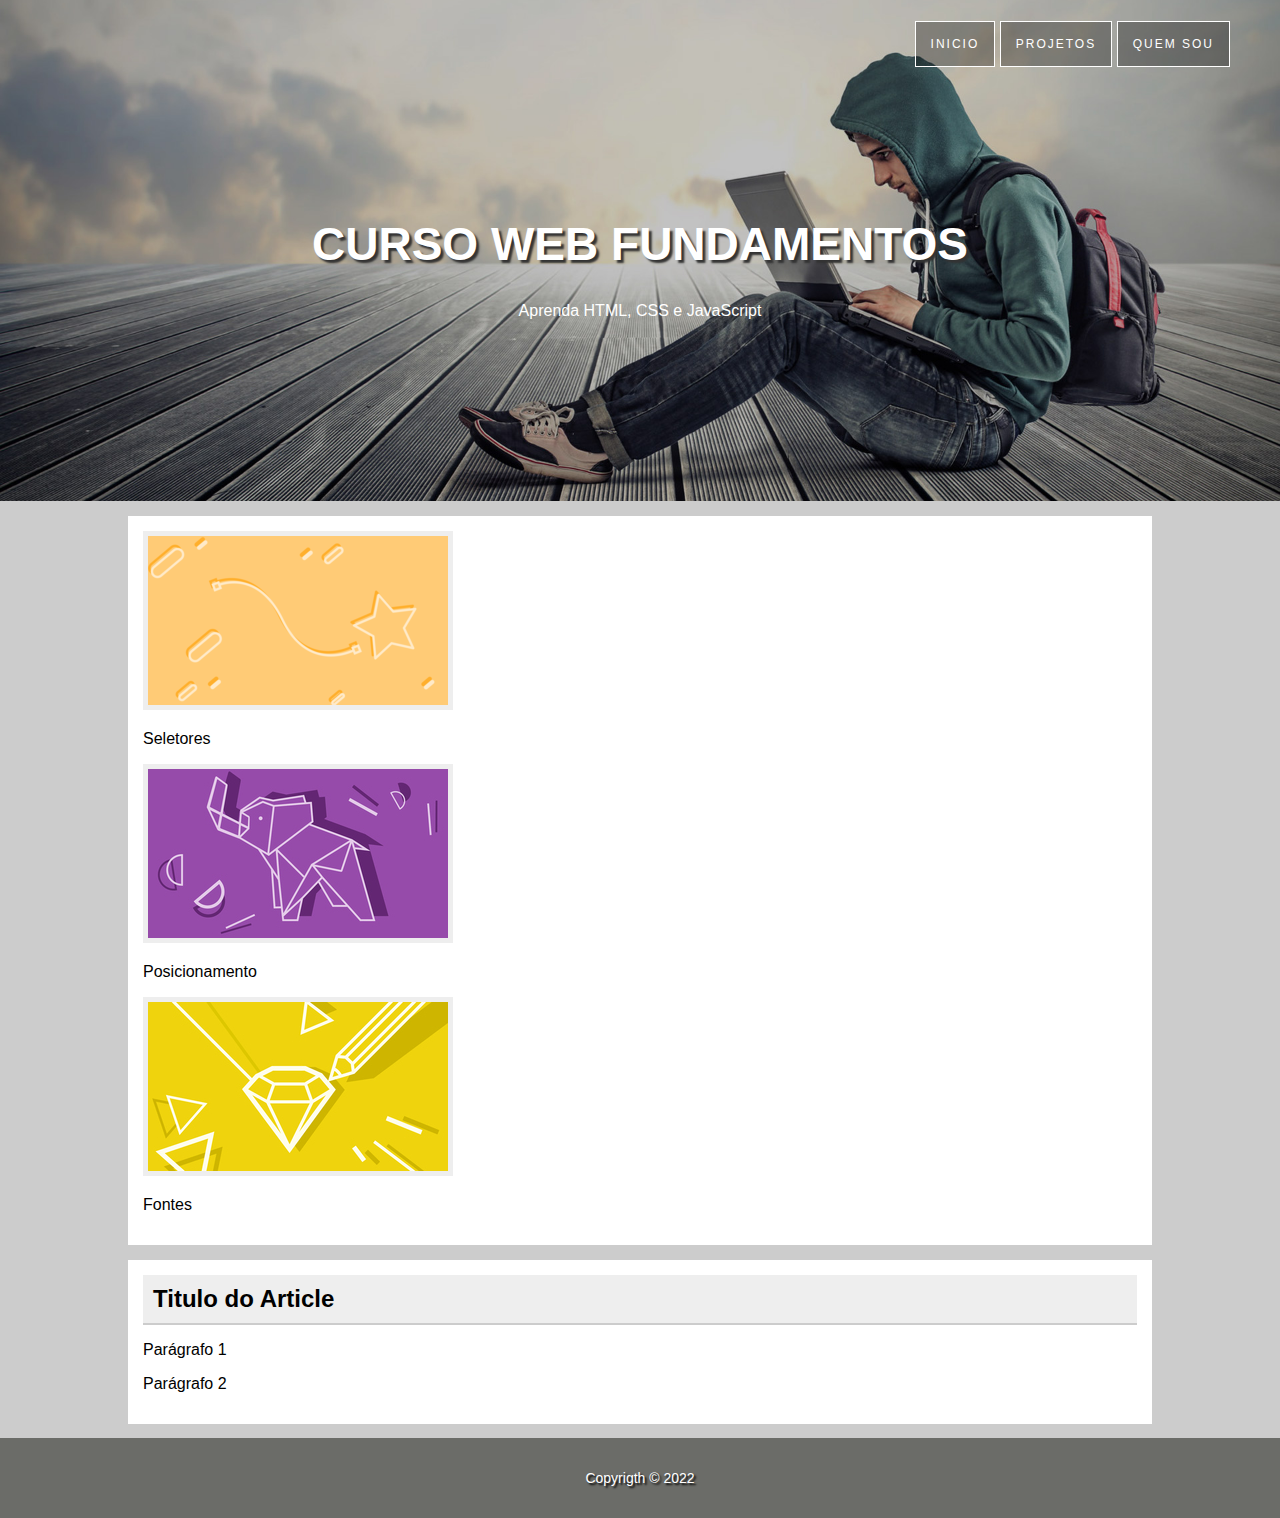
<file: index.html>
<!DOCTYPE html>
<html lang="en">
<head>    
    <meta charset="UTF-8">
    <meta http-equiv="X-UA-Compatible" content="IE=edge">
    <meta name="viewport" content="width=device-width, initial-scale=1.0">
    <title>Projeto01</title>
    <link rel="stylesheet" href="css/style.css">
</head>
<body>
    <div id="principal">
         <header class="hero">
             <nav>
                 <ul>
                     <li><a href="index.html">Inicio</a></li>
                     <li><a href="#">Projetos</a></li>
                     <li><a href="#">Quem sou</a></li>

                 </ul>
             </nav>
             <div class="hero-content">
                 <h1>Curso Web Fundamentos</h1>
                 <p>Aprenda HTML, CSS e JavaScript</p>
             </div>
             
         </header>
        <main>
            <section class="content-section">
                <div class="card">
                    <img src="imagens/card_01.png" alt="">
                    <p>Seletores</p>

                </div>
                <div class="card2">
                    <img src="imagens/card_02.jpg" alt="">
                    <p>Posicionamento</p>

                </div>
                <div class="card3">
                    <img src="imagens/card_03.jpg" alt="">
                    <p>Fontes</p>

                </div>
            </section>
            <section class="content-section">
                <article>
                    <header class="content-header"><h2>Titulo do Article</h2></header>
                    <p>Parágrafo 1</p>
                    <p>Parágrafo 2</p>  
                </article>
            </section>
        </main>      
        <footer class="rodape">
            <p>Copyrigth &copy; 2022</p>
        </footer>   
    </div>
</body>
</html>
</file>
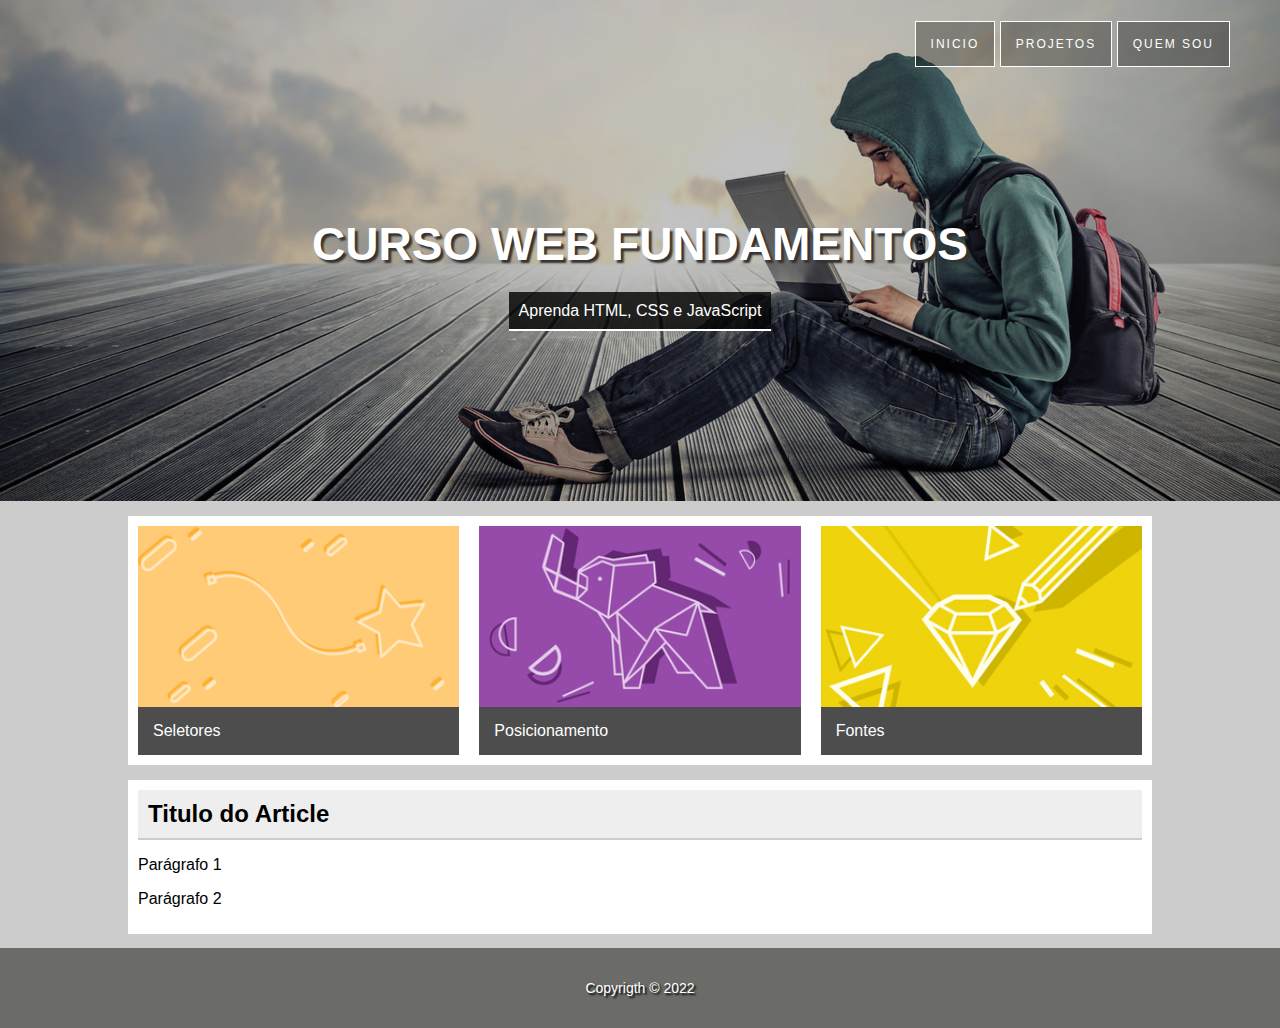
<file: projeto01/index.html>
<!DOCTYPE html>
<html lang="en">
<head>    
    <meta charset="UTF-8">
    <meta http-equiv="X-UA-Compatible" content="IE=edge">
    <meta name="viewport" content="width=device-width, initial-scale=1.0">
    <title>Projeto01</title>
    <link rel="stylesheet" href="../projeto01/css/style.css">
</head>
<body>
    <div id="principal">
         <header class="hero">
             <nav>
                 <ul>
                     <li><a href="index.html">Inicio</a></li>
                     <li><a href="#">Projetos</a></li>
                     <li><a href="#">Quem sou</a></li>

                 </ul>
             </nav>
             <div class="hero-content">
                 <h1>Curso Web Fundamentos</h1>
                 <p>Aprenda HTML, CSS e JavaScript</p>
             </div>
             
         </header>
        <main>
            <section class="content-section">
                <div class="card card-1">
                    <img src="../projeto01/imagens/card_01.png" alt="">
                    <p>Seletores</p>

                </div>
                <div class="card card-2">
                    <img src="../projeto01/imagens/card_02.jpg" alt="">
                    <p>Posicionamento</p>

                </div>
                <div class="card card-3">
                    <img src="../projeto01/imagens/card_03.jpg" alt="">
                    <p>Fontes</p>

                </div>
            </section>
            <section class="content-section">
                <article>
                    <header class="content-header"><h2>Titulo do Article</h2></header>
                    <p>Parágrafo 1</p>
                    <p>Parágrafo 2</p>  
                </article>
            </section>
        </main>     
        <footer class="rodape">
            <p>Copyrigth &copy; 2022</p>
        </footer>   
    </div>
</body>
</html>
</file>
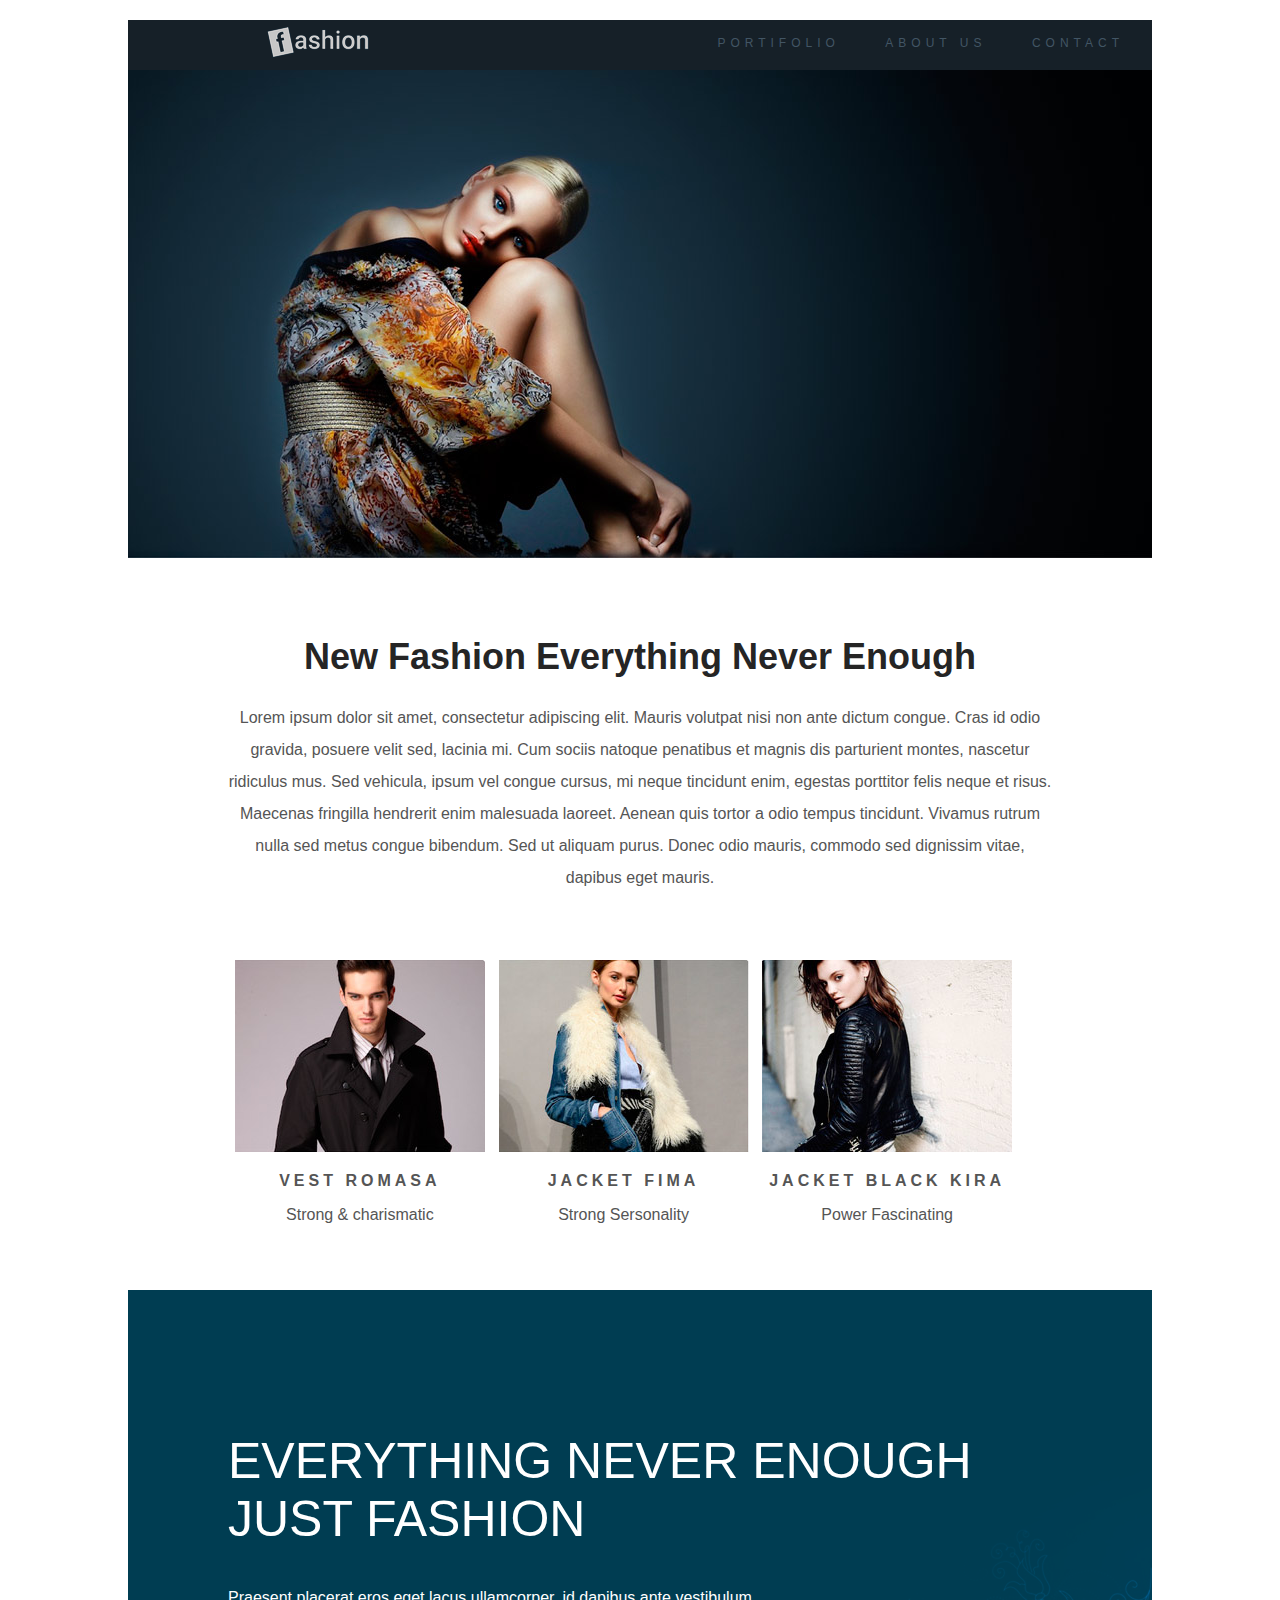
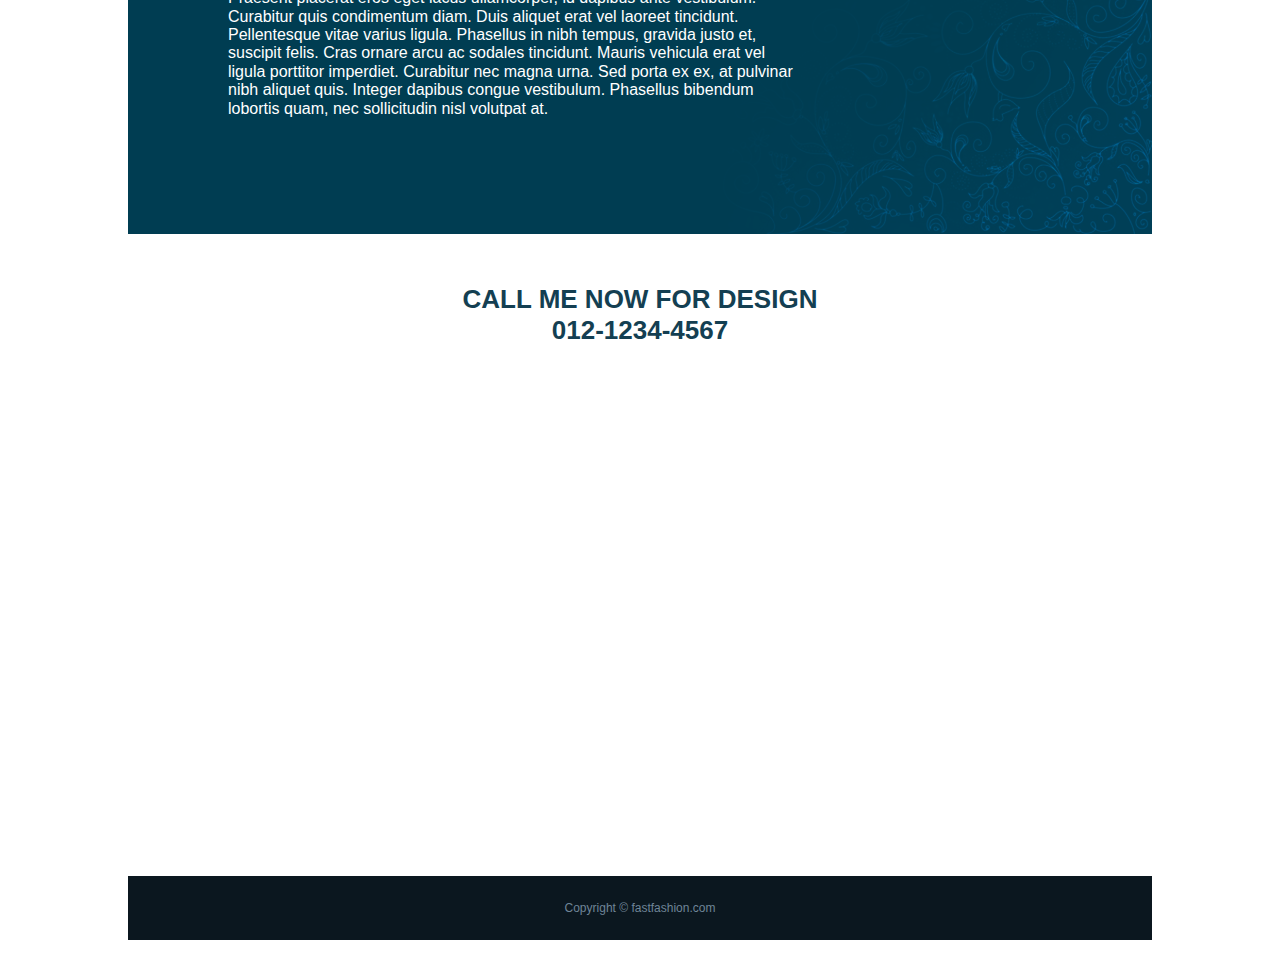
<file: projeto02/index.html>
<!DOCTYPE html>
<html lang="en">
<head>
    <meta charset="UTF-8">
    <meta http-equiv="X-UA-Compatible" content="IE=edge">
    <meta name="viewport" content="width=device-width, initial-scale=1.0">
    <title>Fashion</title>
    <link rel="stylesheet" href="../projeto02/css/style.css">
</head>
<body>
   <div id="principal">
       <header class="header-top">
            <img class="logotipo" src="../projeto02/imagens/logo.png" alt="Logotipo da empresa">
             <nav class="header-nav">
                 <ul>
                     <li><a href="#">Portifolio</a></li>
                     <li><a href="#">About Us</a></li>
                     <li><a href="#">Contact</a></li>
                 </ul>
             </nav>
        </header>
             <img src="../projeto02/imagens/topo.jpg" alt="Modelo feminina ">
             <article class="portifolio">
                 <h1>New Fashion Everything Never Enough</h1>
                 <p>Lorem ipsum dolor sit amet, consectetur adipiscing elit. Mauris volutpat nisi non ante dictum congue. Cras id odio gravida, posuere velit sed, lacinia mi. Cum sociis natoque penatibus et magnis dis parturient montes, nascetur ridiculus mus. Sed vehicula, ipsum vel congue cursus, mi neque tincidunt enim, egestas porttitor felis neque et risus. Maecenas fringilla hendrerit enim malesuada laoreet. Aenean quis tortor a odio tempus tincidunt. Vivamus rutrum nulla sed metus congue bibendum. Sed ut aliquam purus. Donec odio mauris, commodo sed dignissim vitae, dapibus eget mauris.</p>
             </article>
             <section class="gallery">
                <article class="gallery-card">
                    <img src="../projeto02/imagens/modelo1.jpg" alt="Modelo masculino">
                    <p class="gallery-title">Vest Romasa</p>
                    <p class="gallery-text">Strong &amp; charismatic</p>
                </article>

                <article class="gallery-card">
                    <img src="../projeto02/imagens/modelo2.jpg" alt="Modelo masculino">
                    <p class="gallery-title">Jacket Fima</p>
                    <p class="gallery-text">Strong Sersonality</p>
                </article>

                <article class="gallery-card">
                    <img src="../projeto02/imagens/modelo3.jpg" alt="Modelo masculino">
                    <p class="gallery-title">Jacket Black Kira </p>
                    <p class="gallery-text">Power Fascinating</p>
                </article>
             </section>
             <article class="about">
                 <h2>Everything Never Enough <br>Just Fashion</h2>
                 <p>Praesent placerat eros eget lacus ullamcorper, id dapibus ante vestibulum. Curabitur quis condimentum diam. Duis aliquet erat vel laoreet tincidunt. Pellentesque vitae varius ligula. Phasellus in nibh tempus, gravida justo et, suscipit felis. Cras ornare arcu ac sodales tincidunt. Mauris vehicula erat vel ligula porttitor imperdiet. Curabitur nec magna urna. Sed porta ex ex, at pulvinar nibh aliquet quis. Integer dapibus congue vestibulum. Phasellus bibendum lobortis quam, nec sollicitudin nisl volutpat at.</p>
             </article>
             <div id="contact">
                <address>
                    Call me now for design<br>
                    012-1234-4567
                </address>
            </div>
            <div class="maps" >
                <iframe src="https://www.google.com/maps/embed?pb=!1m18!1m12!1m3!1d3968.740227992928!2d-35.20655908255619!3d-5.8920727999999984!2m3!1f0!2f0!3f0!3m2!1i1024!2i768!4f13.1!3m3!1m2!1s0x7b2f8a2daaa7e65%3A0xd1f3b0d8d8208667!2sEstillo%20Fashion!5e0!3m2!1sen!2sbr!4v1651268088481!5m2!1sen!2sbr" width="600" height="450" style="border:0;" allowfullscreen="" loading="lazy" referrerpolicy="no-referrer-when-downgrade"></iframe>
            </div>
            
             <footer class="rodape">
                Copyright &copy; fastfashion.com
             </footer>
       
   </div>
</body>
</html>
</file>
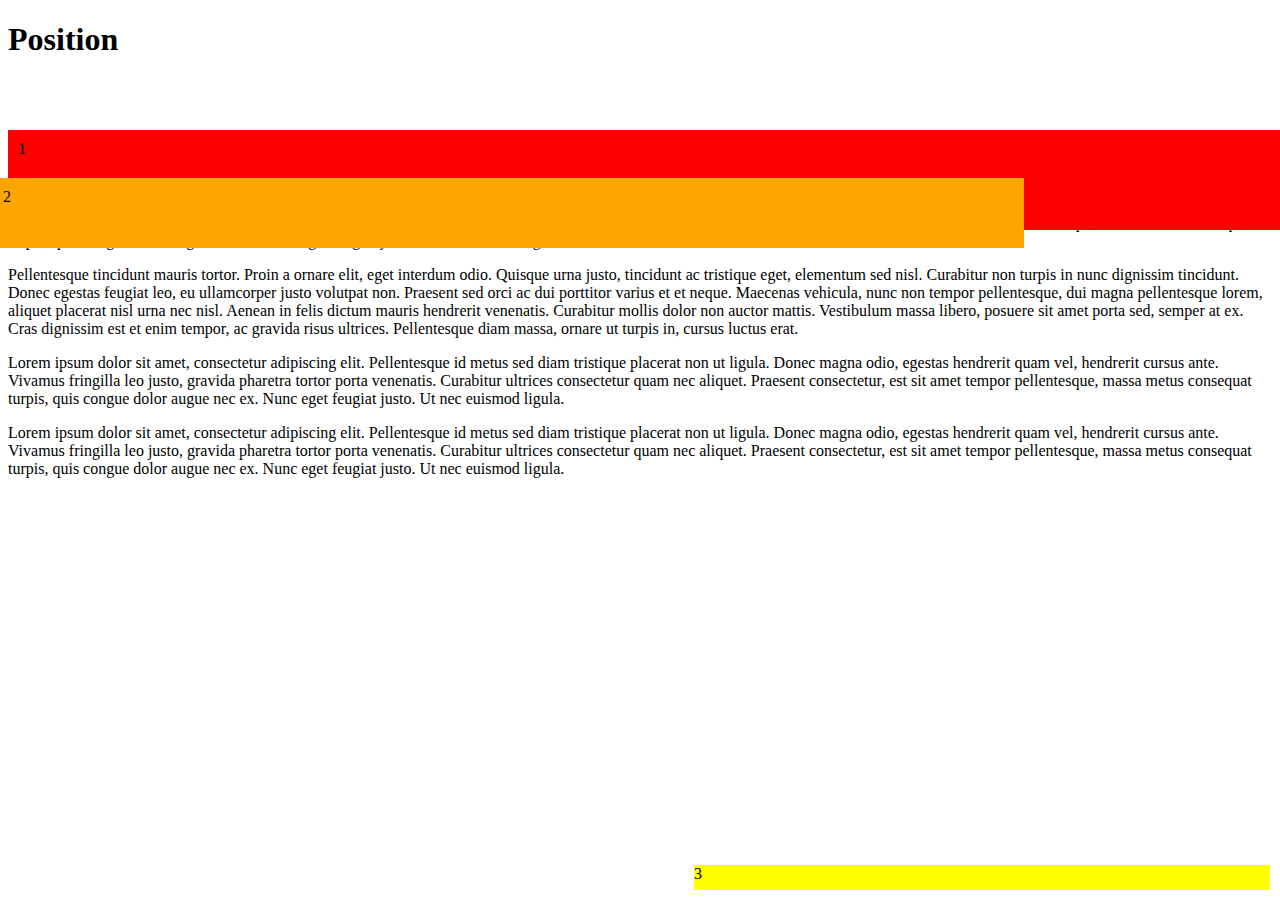
<file: aulas/12_position.html>
<!DOCTYPE html>
<html lang="en">
<head>
    <meta charset="UTF-8">
    <meta http-equiv="X-UA-Compatible" content="IE=edge">
    <meta name="viewport" content="width=device-width, initial-scale=1.0">
    <title>Document</title>
    <style>
        #um{
            background-color: red;
            padding: 10px;
            width: 100%;
            height: 80px;
            position: relative;
            top: 50px;
        }
        #dois{
            background-color: orange;
            padding: 10px;
            width: 80%;
            height: 50px;
            position: relative;
            top: 20px;
            right: 25px;
        }
        #tres{
            background-color: yellow;
            width: 45%;
            height: 25px;
            position: fixed ;
            bottom: 10px;
            right: 10px;
        }
    </style>
</head>
<body>
    <h1>Position</h1>
    <div id="container">
        <div id="um">1
            <div id="dois">2
                <div id="tres">3</div>
            </div>
        </div>
        <p> Lorem ipsum dolor sit amet, consectetur adipiscing elit. Pellentesque id metus sed diam tristique placerat non ut ligula. Donec magna odio, egestas hendrerit quam vel, hendrerit cursus ante. Vivamus fringilla leo justo, gravida pharetra tortor porta venenatis. Curabitur ultrices consectetur quam nec aliquet. Praesent consectetur, est sit amet tempor pellentesque, massa metus consequat turpis, quis congue dolor augue nec ex. Nunc eget feugiat justo. Ut nec euismod ligula.</p>
        <p>Pellentesque tincidunt mauris tortor. Proin a ornare elit, eget interdum odio. Quisque urna justo, tincidunt ac tristique eget, elementum sed nisl. Curabitur non turpis in nunc dignissim tincidunt. Donec egestas feugiat leo, eu ullamcorper justo volutpat non. Praesent sed orci ac dui porttitor varius et et neque. Maecenas vehicula, nunc non tempor pellentesque, dui magna pellentesque lorem, aliquet placerat nisl urna nec nisl. Aenean in felis dictum mauris hendrerit venenatis. Curabitur mollis dolor non auctor mattis. Vestibulum massa libero, posuere sit amet porta sed, semper at ex. Cras dignissim est et enim tempor, ac gravida risus ultrices. Pellentesque diam massa, ornare ut turpis in, cursus luctus erat.</p>
        <p> Lorem ipsum dolor sit amet, consectetur adipiscing elit. Pellentesque id metus sed diam tristique placerat non ut ligula. Donec magna odio, egestas hendrerit quam vel, hendrerit cursus ante. Vivamus fringilla leo justo, gravida pharetra tortor porta venenatis. Curabitur ultrices consectetur quam nec aliquet. Praesent consectetur, est sit amet tempor pellentesque, massa metus consequat turpis, quis congue dolor augue nec ex. Nunc eget feugiat justo. Ut nec euismod ligula.</p>
        <p> Lorem ipsum dolor sit amet, consectetur adipiscing elit. Pellentesque id metus sed diam tristique placerat non ut ligula. Donec magna odio, egestas hendrerit quam vel, hendrerit cursus ante. Vivamus fringilla leo justo, gravida pharetra tortor porta venenatis. Curabitur ultrices consectetur quam nec aliquet. Praesent consectetur, est sit amet tempor pellentesque, massa metus consequat turpis, quis congue dolor augue nec ex. Nunc eget feugiat justo. Ut nec euismod ligula.</p>
    </div>

</body>
</html>
</file>
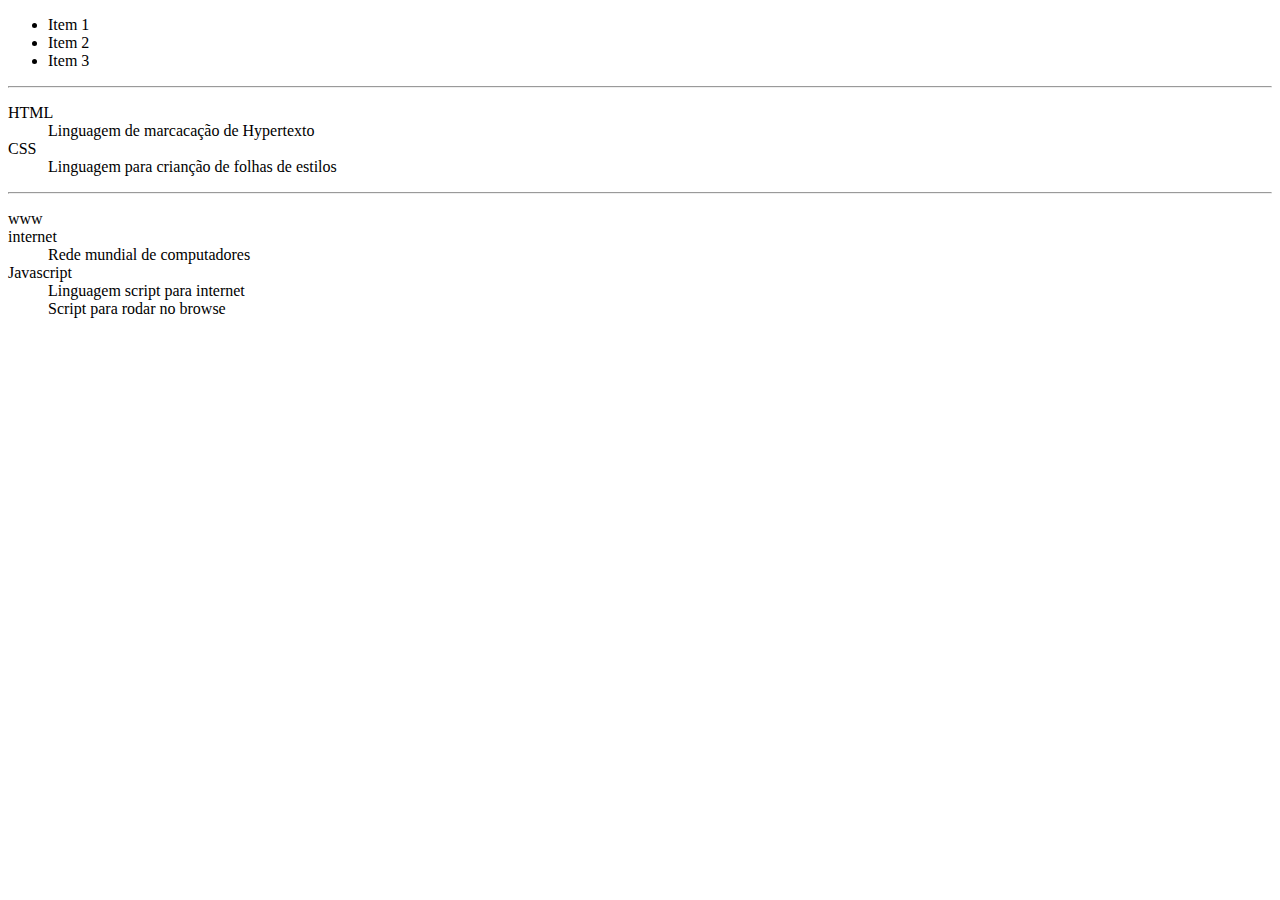
<file: aulas/13_listas.html>
<!DOCTYPE html>
<html lang="en">
<head>
    <meta charset="UTF-8">
    <meta http-equiv="X-UA-Compatible" content="IE=edge">
    <meta name="viewport" content="width=device-width, initial-scale=1.0">
    <title>Document</title>
    <style>
        li ul{
           height: 0;
           overflow: hidden;
           transition: height .5s;
        }
        li:hover{
            background: gray;
        }
        li:hover ul{
            height: 30px;
            
        }
    </style>
</head>
<body>
    <ul>
        <li>Item 1</li>
        <li>Item 2
            <ul>
                <li>Item 2.1</li>
                <li>Item 2.2</li>
            </ul>
        </li>
        <li>Item 3</li>
    </ul>
    <hr>
    <dl>
        <dt>HTML</dt>
        <dd>Linguagem de marcacação de Hypertexto</dd>
        <dt>CSS</dt>
        <dd>Linguagem para crianção de folhas de estilos</dd>
    </dl>
    <hr>
    <dl>
        <dt>www</dt>
        <dt>internet</dt>
        <dd>Rede mundial de computadores</dd>
        <dt>Javascript</dt>
        <dd>Linguagem script para internet</dd>
        <dd>Script para rodar no browse</dd>
    </dl>
</body>
</html>
</file>
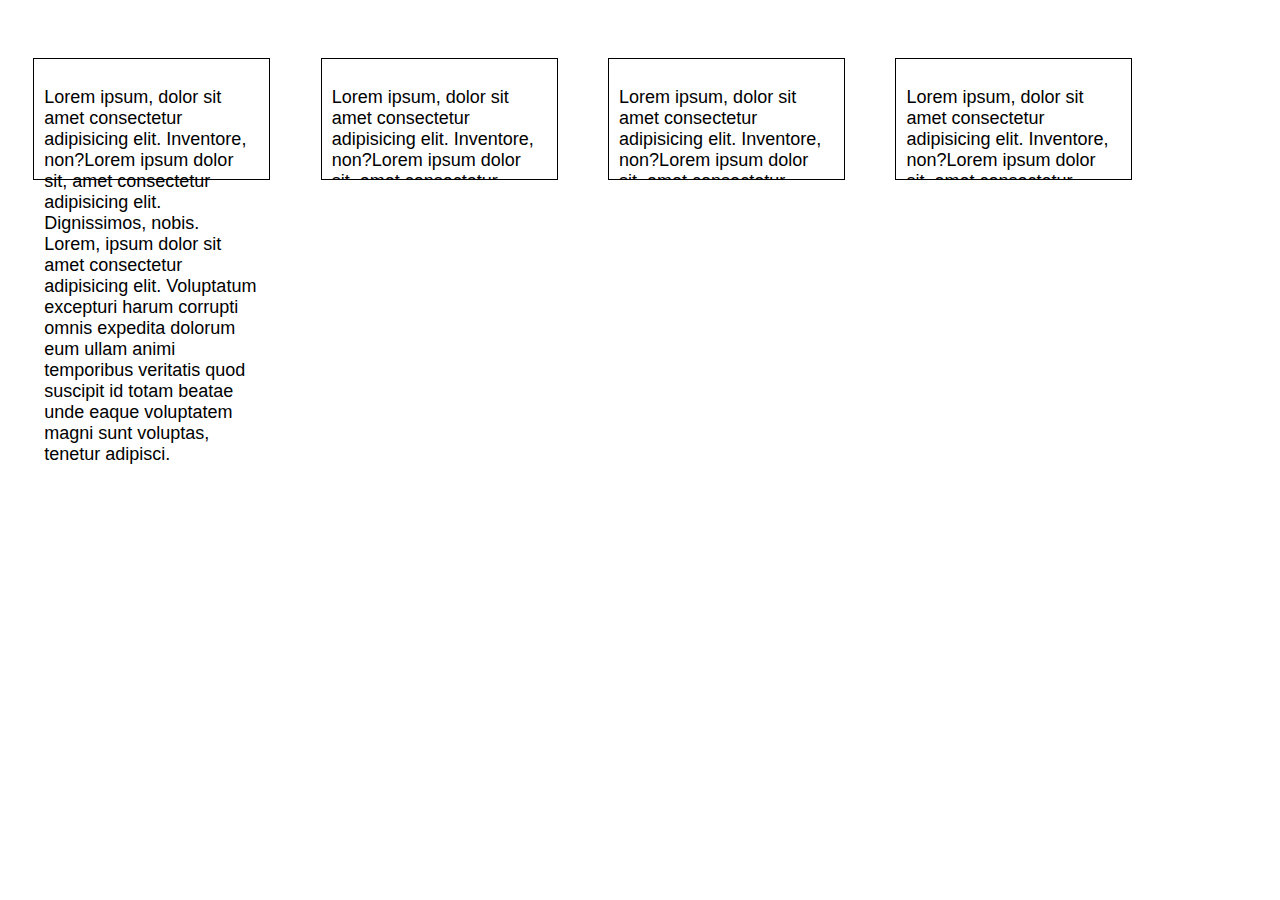
<file: aulas/14_overflow.html>
<!DOCTYPE html>
<html lang="en">
<head>
    <meta charset="UTF-8">
    <meta http-equiv="X-UA-Compatible" content="IE=edge">
    <meta name="viewport" content="width=device-width, initial-scale=1.0">
    <title>Document</title>
    <style>
        div{
            padding: 10px;
            margin: 50px 2%;
            border: 1px solid black;
            width: 17%;
            float:left;
            display: inline-block;
            height: 100px;
            font-family: sans-serif;
            font-size: 18px;
        }
        .div1{
            overflow: visible;

        }
        .div2{
            overflow: hidden;
        }
        .div3{
            overflow: scroll;
        }
        .div4{
            overflow: auto;
        }
    </style>
</head>
<body>
    <div class="div1">
        <p>Lorem ipsum, dolor sit amet consectetur adipisicing elit. Inventore, non?Lorem ipsum dolor sit, amet consectetur adipisicing elit. Dignissimos, nobis. Lorem, ipsum dolor sit amet consectetur adipisicing elit. Voluptatum excepturi harum corrupti omnis expedita dolorum eum ullam animi temporibus veritatis quod suscipit id totam beatae unde eaque voluptatem magni sunt voluptas, tenetur adipisci. </p>
    </div>    
    <div class="div2">
        <p>Lorem ipsum, dolor sit amet consectetur adipisicing elit. Inventore, non?Lorem ipsum dolor sit, amet consectetur adipisicing elit. Dignissimos, nobis. Lorem, ipsum dolor sit amet consectetur adipisicing elit. Voluptatum excepturi harum corrupti omnis expedita dolorum eum ullam animi temporibus veritatis quod suscipit id totam beatae unde eaque voluptatem magni sunt voluptas, tenetur adipisci. </p>
    </div>    
    <div class="div3">
        <p>Lorem ipsum, dolor sit amet consectetur adipisicing elit. Inventore, non?Lorem ipsum dolor sit, amet consectetur adipisicing elit. Dignissimos, nobis. Lorem, ipsum dolor sit amet consectetur adipisicing elit. Voluptatum excepturi harum corrupti omnis expedita dolorum eum ullam animi temporibus veritatis quod suscipit id totam beatae unde eaque voluptatem magni sunt voluptas, tenetur adipisci. </p>
    </div>    
    <div class="div4">
        <p>Lorem ipsum, dolor sit amet consectetur adipisicing elit. Inventore, non?Lorem ipsum dolor sit, amet consectetur adipisicing elit. Dignissimos, nobis. Lorem, ipsum dolor sit amet consectetur adipisicing elit. Voluptatum excepturi harum corrupti omnis expedita dolorum eum ullam animi temporibus veritatis quod suscipit id totam beatae unde eaque voluptatem magni sunt voluptas, tenetur adipisci. </p>
    </div>    
</body>
</html>
</file>
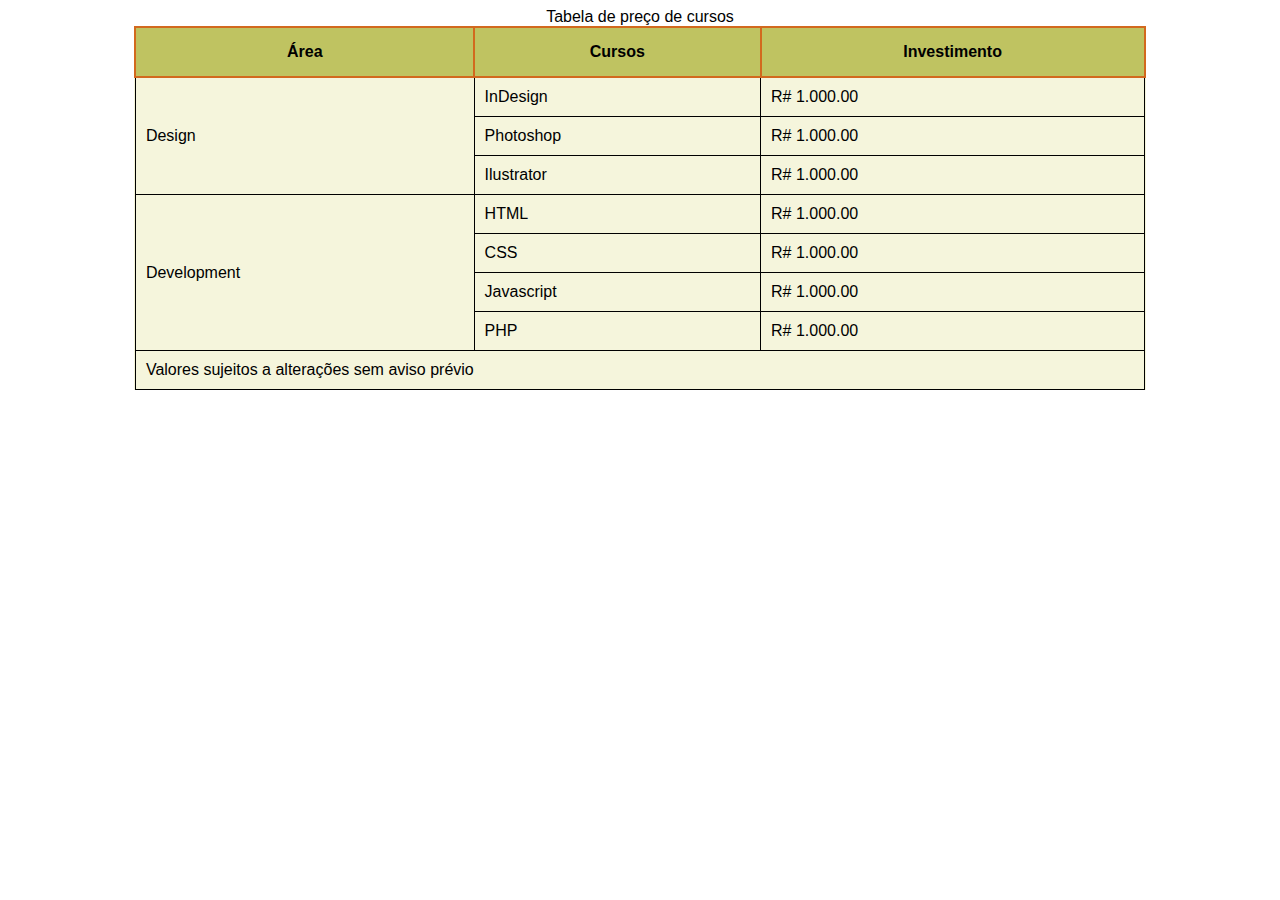
<file: aulas/15_tabelas.html>
<!DOCTYPE html>
<html lang="en">
<head>
    <meta charset="UTF-8">
    <meta http-equiv="X-UA-Compatible" content="IE=edge">
    <meta name="viewport" content="width=device-width, initial-scale=1.0">
    <title>Document</title>
    <style>
        body{
            font-family: sans-serif;
        }
        table{
            border-collapse: collapse;
            width: 80%;
            margin: auto;
            background: beige;
        }
        th{
            background: #bfc361;
            color: black;
            border: 2px solid chocolate;
            padding: 15px;
        }
        td{
            color: black;
            border: 1px solid black;
            padding: 10px;
        }
    </style>
</head>
<body>
    <table>
        <caption>Tabela de preço de cursos</caption>
        <thead>
            <tr>
                <th>Área</th>
                <th>Cursos</th>
                <th>Investimento</th>
            </tr>
        </thead>
        <tfoot>
            <tr>
                <td colspan="3">Valores sujeitos a alterações sem aviso prévio</td>
            </tr>
        </tfoot>
        <tbody>
            <tr>
                <td rowspan="3">Design</td>
                <td>InDesign</td>
                <td>R# 1.000.00</td>
            </tr>

            <tr>
                
                <td>Photoshop</td>
                <td>R# 1.000.00</td>
            </tr>
            <tr>
                
                <td>Ilustrator</td>
                <td>R# 1.000.00</td>
            </tr>
            <tr>
                <td rowspan="4">Development</td>
                <td>HTML</td>
                <td>R# 1.000.00</td>
            </tr>
            <tr>
                
                <td>CSS</td>
                <td>R# 1.000.00</td>
            </tr>
            <tr>
                
                <td>Javascript</td>
                <td>R# 1.000.00</td>
            </tr>
            <tr>
                
                <td>PHP</td>
                <td>R# 1.000.00</td>
            </tr>
        </tbody>
    </table>
</body>
</html>
</file>
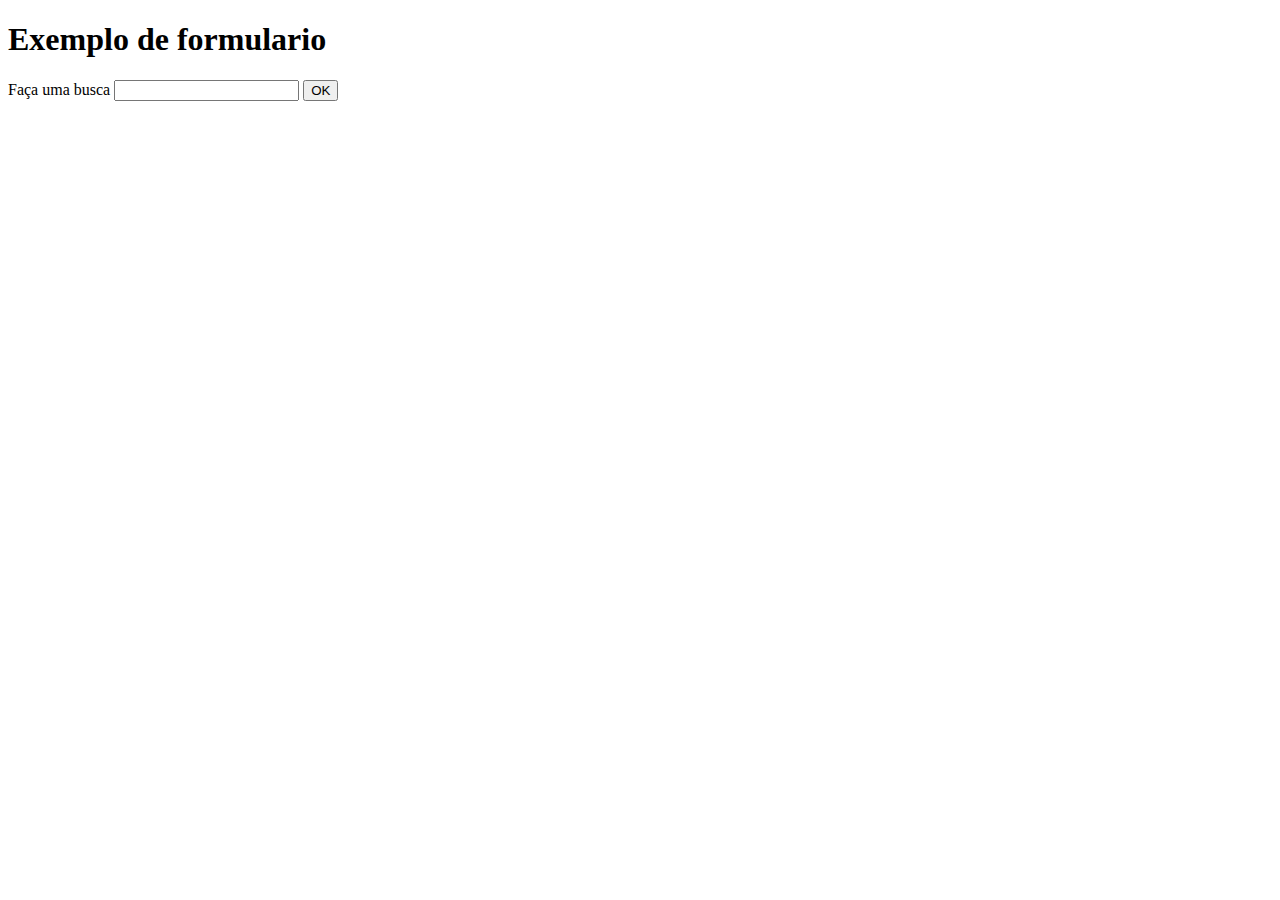
<file: aulas/16_formulario.html>
<!DOCTYPE html>
<html lang="en">
<head>
    <meta charset="UTF-8">
    <meta http-equiv="X-UA-Compatible" content="IE=edge">
    <meta name="viewport" content="width=<device-width>, initial-scale=1.0">
    <title>Document</title>
</head>
<body>
    <h1>Exemplo de formulario</h1>
    <form action="http://google.com/search" method="GET" target="_blank">
        <label for="txtbusca">Faça uma busca</label>
        <input type="text" name="q" id="txtbusca">
        <input type="submit" value="OK">
    </form>
</body>
</html>
</file>
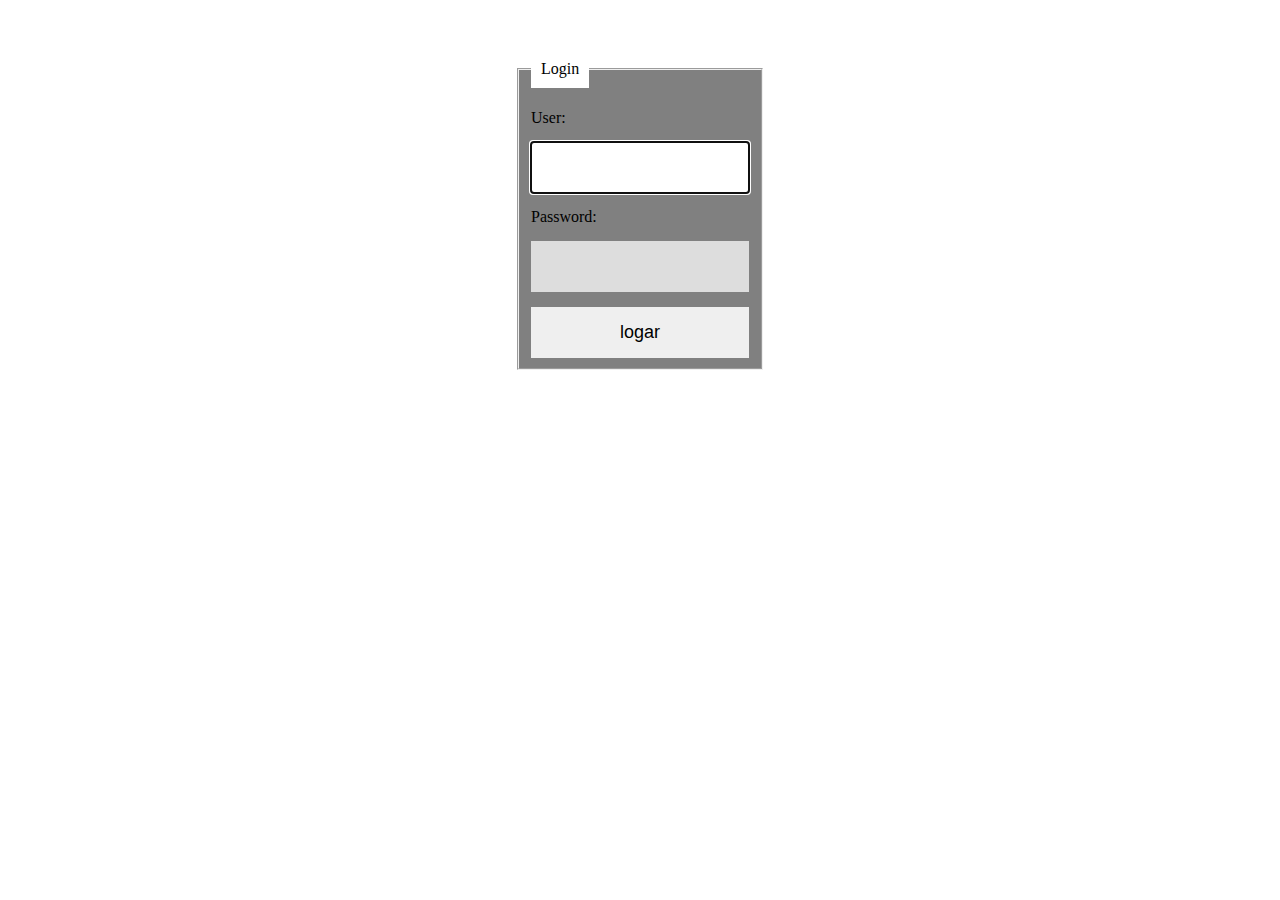
<file: aulas/17_formulariologin.html>
<!DOCTYPE html>
<html lang="en">
<head>
    <meta charset="UTF-8">
    <meta http-equiv="X-UA-Compatible" content="IE=edge">
    <meta name="viewport" content="width=device-width, initial-scale=1.0">
    <title>Document</title>
    <style>
        .formlogin{
            width: 250px;
            margin: 50px auto 0;
        }
        .formlogin label{
            margin-top: 15px;
            display: block;
            margin-bottom: 15px;

        }
        .formlogin fieldset{
            background: gray;
        }
        .formlogin legend{
            background: white;
            display: inline-block;
            padding: 10px;
            color: black;
        }
        #user, #pass, .btn{
            display: block;
            width: 100%;
            font-family: sans-serif;
            box-sizing: border-box;
            padding: 15px;
            font-size: 18px;
            border: none;
        }
        .btn{
            margin-top: 15px;
        }
        #user{
            margin-bottom: 15px;
        }
        #user, #pass{
            background: #ddd;
        }
        #user:focus, #pass:focus{
            background:white;
        }
    </style>
</head>
<body>
    <form action="#" method="POST" class="formlogin">
        <fieldset>
            <legend> Login</legend>
            <label for="user"> User:</label>
            <input type="text" name="user" id="user" autofocus>
            <label for="pass">Password:</label>
            <input type="password" name="pass" id="pass">
            <input type="submit" value="logar" class="btn">
        </fieldset>     
    </form>
</body>
</html>
</file>
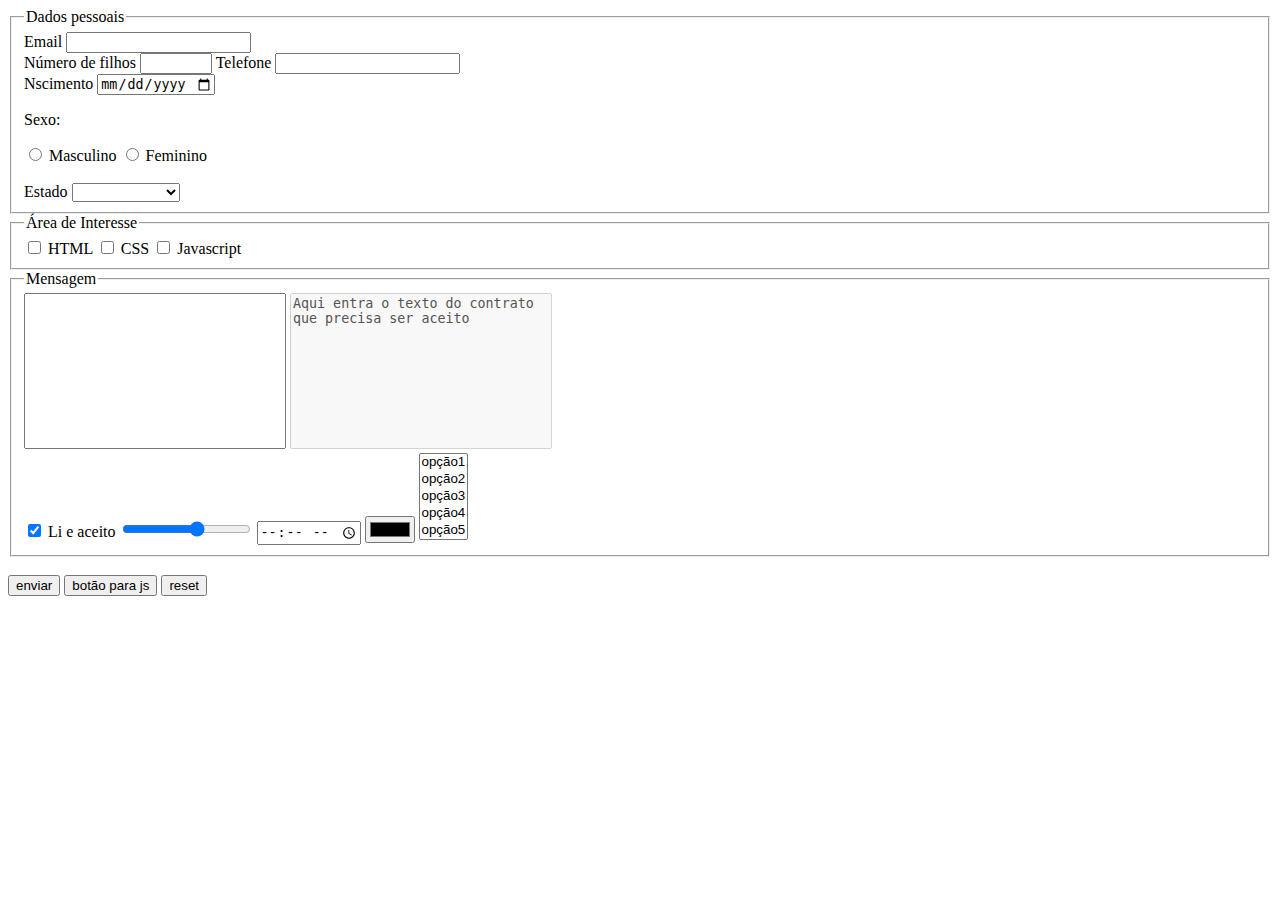
<file: aulas/18_form.html>
<!DOCTYPE html>
<html lang="en">
<head>
    <meta charset="UTF-8">
    <meta http-equiv="X-UA-Compatible" content="IE=edge">
    <meta name="viewport" content="width=device-width, initial-scale=1.0">
    <title>Document</title>
</head>
<body>
    <form action="#" method="POST" class="formlogin">
        <fieldset>
            <legend>Dados pessoais</legend>
            <label>Email</label>
            <input type="email" required >
            <br>
            <label>Número de filhos</label>
            <input type="number" min="0" max="1000">
            <label>Telefone</label>
            <input type="tel">

            <br>

            <label>Nscimento</label>
            <input type="date" min="2018-01-30" max="20138-01-30">

            <br>

            <p>Sexo:</p>
            <label>
                <input type="radio" name="sexo" value="M">
                Masculino
            </label>
            <label>
                <input type="radio" name="sexo" value="F">
                Feminino
            </label>
            <br>
            
            <input type="hidden" name="expira" value="2018=12-30">
            
            <br>        

            <label>Estado</label>
            <select>
                <option value="0"></option>
                <option value="SP">São Paulo</option>
                <option value="RJ">Rio de Janeiro</option>
                <option value="MG">Minas Gerais</option>
            </select>
            
        </fieldset>     
        <fieldset>

            <legend>Área de Interesse</legend>

            <label>
                <input type="checkbox" name="html" value="html">
                 HTML
            </label>
            <label>
                <input type="checkbox" name="ccss" value="css">
                 CSS
            </label>
            <label>
                <input type="checkbox" name="JS" value="JS">
                 Javascript
            </label>

        </fieldset>
        <fieldset>
            <legend>Mensagem</legend>
            <textarea style="resize: none;" name="msg" cols="30" rows="10" maxlength="10"></textarea>
            <textarea style="resize: none;" name="contrato" cols="30" rows="10" disabled>Aqui entra o texto do contrato que precisa ser aceito
            </textarea>
            <br>
            <label> <input type="checkbox" checked> Li e aceito</label>
            <input type="range" min="0" max="10" step="2">
            <input type="time">
            <input type="color">
            <select size="5" multiple>
                <option>opção1</option>
                <option>opção2</option>
                <option>opção3</option>
                <option>opção4</option>
                <option>opção5</option>
            </select>
        </fieldset>
        <br>
        <input type="submit" value="enviar">
        <input type="button" value="botão para js">
        <input type="reset" value="reset">
    </form>
</body>
</html>
</file>
<file: css/style.css>
body{
    font-family: Arial, Helvetica, sans-serif;
    background-color: #ccc;
    margin: 0;
}
.hero{
    background-image: url(../imagens/bg-3.jpg);
    height: 500px;
    background-position: right center;
    background-size: cover;
    border-top: 1px solid transparent;
}
.hero-content{
    text-align: center;
    color: white;
    margin-top: 150px;
}
.hero-content h1{
    text-transform: uppercase;
    font-size: 46px;
    text-shadow: 3px 3px 2px #333;
}
.hero nav ul{
    text-align: right;
    margin: 20px 50px 0px 0px;
}
.hero nav li{
    display: inline-block;
    list-style: none;
    border: 1px solid white;

}
.hero nav a{
    background: rgba(0,0,0,0.3);
    display: block;
    padding: 15px;
    text-decoration: none;
    color: white;
    text-transform: uppercase;
    font-size: 12px;
    letter-spacing: 2px;
}
.hero nav a:hover{
    background: rgba(0,0,0,0.5);
    
}
main{
    width: 80%;
    margin: auto;
}
.content-section{
    background-color: white;
    padding: 15px;
    margin-top: 15px;
}
.content-header{
    border-bottom: solid 2px #ccc;
    padding: 10px;
    background: #eee;
}
.content-header h2{
    margin: 0;

}
.content-section div img{
    border: 5px solid #eee;
}
.rodape{
    height: 80px;
    color: white;
    font-size: 14px;
    text-align: center;
    text-shadow: 2px 2px 2px black;
    background: #6b6c68;
    line-height: 80px;
}
</file>
<file: projeto01/css/style.css>
body{
    font-family: Arial, Helvetica, sans-serif;
    background-color: #ccc;
    margin: 0;
}
.hero{
    background-image: url(../imagens/bg-3.jpg);
    height: 500px;
    background-position: right center;
    background-size: cover;
    border-top: 1px solid transparent;
}
.hero-content{
    text-align: center;
    color: white;
    margin-top: 150px;
}
.hero-content h1{
    text-transform: uppercase;
    font-size: 46px;
    text-shadow: 3px 3px 2px #333;
}
.hero-content p{
    background-color: rgba(0,0,0,0.8);
    display: inline;
    padding: 10px;
    border-bottom : 2px solid white;
}
.hero nav ul{
    text-align: right;
    margin: 20px 50px 0px 0px;
}
.hero nav li{
    display: inline-block;
    list-style: none;
    border: 1px solid white;

}
.hero nav a{
    background: rgba(0,0,0,0.3);
    display: block;
    padding: 15px;
    text-decoration: none;
    color: white;
    text-transform: uppercase;
    font-size: 12px;
    letter-spacing: 2px;
}
.hero nav a:hover{
    background: rgba(0,0,0,0.5);
    
}
main{
    width: 80%;
    margin: auto;
}
.card{
    width: 32%;
    float: left;
    box-sizing: border-box;
}
.card-1, .card-2{
    margin-right:2%;
}
.card img{
    width: 100%;
    display: block;
}
.content-section{
    background-color: white;
    padding: 10px;
    margin-top: 15px;
    overflow: auto;
}

.content-header{
    border-bottom: solid 2px #ccc;
    padding: 10px;
    background: #eee;
}
.content-header h2{
    margin: 0;

}
.card p{
    background-color: rgb(77, 77, 77);
    color:white;
    margin: 0;
    padding: 15px;
}
.rodape{
    height: 80px;
    color: white;
    font-size: 14px;
    text-align: center;
    text-shadow: 2px 2px 2px black;
    background: #6b6c68;
    line-height: 80px;
}
</file>
<file: projeto02/css/style.css>
body{
    font-family: Arial, Helvetica, sans-serif;
    margin: 0;
    padding: 0;
}
#principal{
    width: 1024px;
    margin: 20px auto;
}
.header-top{
    height: 50px;
    background: #162028;
    position: relative;
}
.logotipo{
    margin: 5px 0 0 135px;
}
.header-nav{
    position: absolute;
    top: 0;
    right: 0;

    height: 100%;
}
.header-nav ul{
    margin: 0;
    padding: 0%;
}
.header-nav li{
    list-style: none;
    display: inline-block;
    margin-right: 15px;
    margin: 0 15px 0 0;
    padding: 13px;
}
.header-nav a{
    color: #425564;
    text-decoration: none;
    text-transform: uppercase;
    font-size: 12px;
    letter-spacing: 5px;
    transition: color 0.3s linear;
}
.header-nav a:hover{
    color: white;
}
.portifolio{
    padding: 50px 100px;
    text-align: center;

}
.portifolio h1{
    font-size: 36px;
    color: #252525;

}
.portifolio p{
    font-size: 16px;
    line-height: 2;
    color: #555;
}

.gallery{
    color: #555;
    padding: 0 100px 50px 100px;
    overflow: auto;
}

.gallery-card{
    width: 32%;
    float: left;
    text-align: center;
}
.gallery-title{
    text-transform: uppercase;
    letter-spacing: 4px;
    font-size: 16px;
    font-weight: bold;
}
.about{
    background-color: #003d52;
    padding: 100px;
    color: white;
    background-image: url(../imagens/bg_detalhe.png);
    background-repeat: no-repeat;
    background-position: right bottom;
}
.about h2{
    text-transform: uppercase;
    font-size: 50px;
    font-weight: normal;

}
.about p{
    line-height: 1.15;
    width: 70%;

}
#contact{
    margin: 50px 0;
}
#contact address{
    color: #143f52;
    text-transform: uppercase;
    font-size: 26px;
    font-style: normal;
    text-align: center;
    font-weight: bold;
}
.maps{
    width: 100%;
    height: 450px;
    margin-top: 15px;
    margin-bottom: 30px;

}
.maps iframe{
    width: 100%;
}
.rodape{
    background: #0b171f;
    padding: 25px;
    font-size: 12px;
    color: #6f8597;
    text-align: center;
}
</file>
